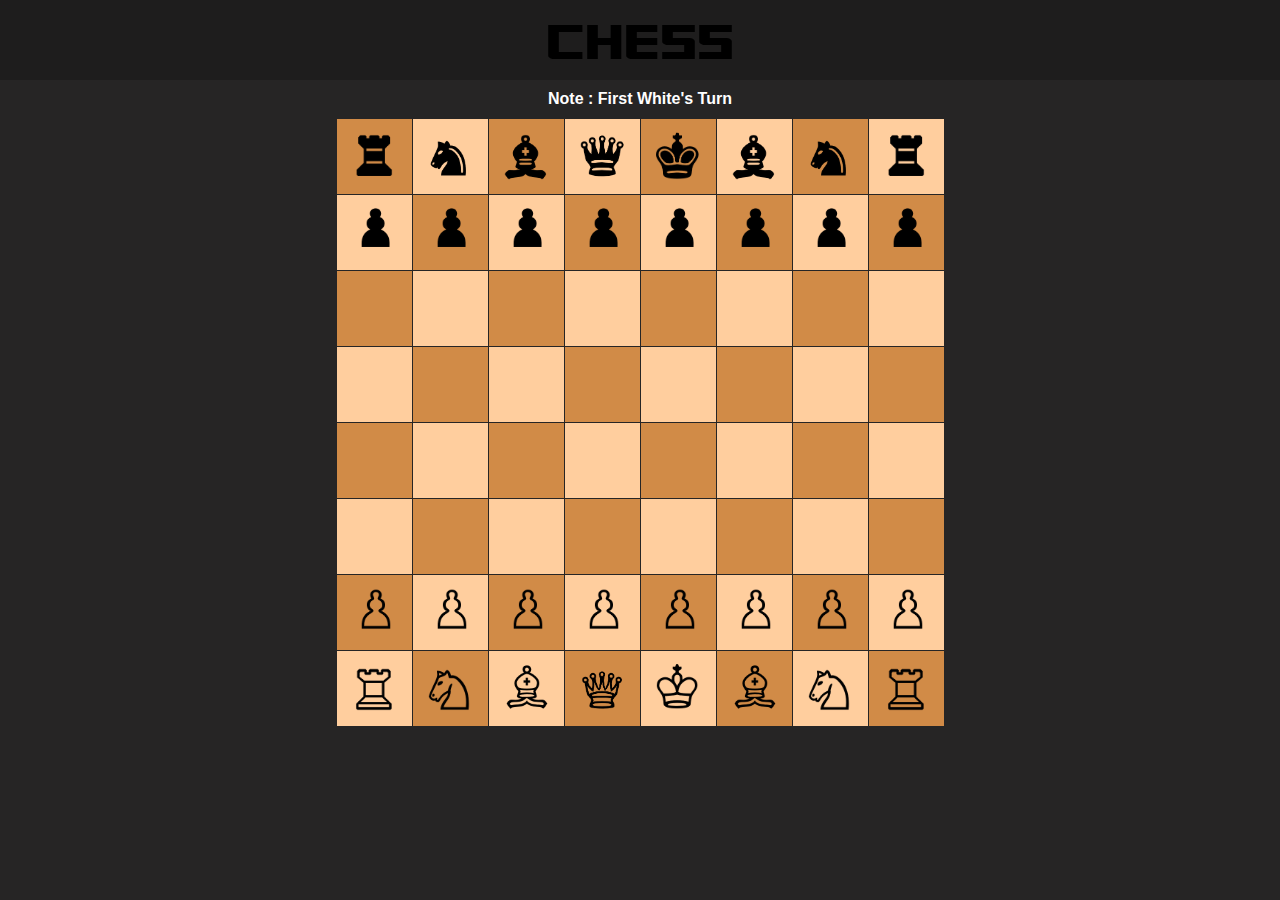
<file: index.html>
<!DOCTYPE html>
<html lang="en">

<head>
    <meta charset="UTF-8">
    <meta name="viewport" content="width=device-width, initial-scale=1.0">
    <title>Chess</title>
     <link rel="icon" href="assests/Bknight.png">
    <link rel="stylesheet" href="style.css">
    <link rel="stylesheet" href="https://cdnjs.cloudflare.com/ajax/libs/font-awesome/6.4.2/css/all.min.css" integrity="sha512-z3gLpd7yknf1YoNbCzqRKc4qyor8gaKU1qmn+CShxbuBusANI9QpRohGBreCFkKxLhei6S9CQXFEbbKuqLg0DA==" crossorigin="anonymous" referrerpolicy="no-referrer" />
</head>

<body>

    <div class="header">
        <h1><i class="fa-solid fa-chess-rook"></i> Chess </h1>
    </div>

    
    <h4 id="tog">Note : First White's Turn </h4>

    <ul>

        <div class="divv" id="row8">
            <li class="box" id="b801">Brook</li>
            <li class="box" id="b802">Bknight</li>
            <li class="box" id="b803">Bbishop</li>
            <li class="box" id="b804">Bqueen</li>
            <li class="box" id="b805">Bking</li>
            <li class="box" id="b806">Bbishop</li>
            <li class="box" id="b807">Bknight</li>
            <li class="box" id="b808">Brook</li>
        </div>
        <div class="divv" id="row7">
            <li class="box" id="b701">Bpawn</li>
            <li class="box" id="b702">Bpawn</li>
            <li class="box" id="b703">Bpawn</li>
            <li class="box" id="b704">Bpawn</li>
            <li class="box" id="b705">Bpawn</li>
            <li class="box" id="b706">Bpawn</li>
            <li class="box" id="b707">Bpawn</li>
            <li class="box" id="b708">Bpawn</li>
        </div>
        <div class="divv" id="row6">
            <li class="box" id="b601"></li>
            <li class="box" id="b602"></li>
            <li class="box" id="b603"></li>
            <li class="box" id="b604"></li>
            <li class="box" id="b605"></li>
            <li class="box" id="b606"></li>
            <li class="box" id="b607"></li>
            <li class="box" id="b608"></li>
        </div>
        <div class="divv" id="row5">
            <li class="box" id="b501"></li>
            <li class="box" id="b502"></li>
            <li class="box" id="b503"></li>
            <li class="box" id="b504"></li>
            <li class="box" id="b505"></li>
            <li class="box" id="b506"></li>
            <li class="box" id="b507"></li>
            <li class="box" id="b508"></li>
        </div>
        <div class="divv" id="row4">
            <li class="box" id="b401"></li>
            <li class="box" id="b402"></li>
            <li class="box" id="b403"></li>
            <li class="box" id="b404"></li>
            <li class="box" id="b405"></li>
            <li class="box" id="b406"></li>
            <li class="box" id="b407"></li>
            <li class="box" id="b408"></li>
        </div>
        <div class="divv" id="row3">
            <li class="box" id="b301"></li>
            <li class="box" id="b302"></li>
            <li class="box" id="b303"></li>
            <li class="box" id="b304"></li>
            <li class="box" id="b305"></li>
            <li class="box" id="b306"></li>
            <li class="box" id="b307"></li>
            <li class="box" id="b308"></li>
        </div>

        <div class="divv" id="row2">
            <li class="box Wpawn" id="b201">Wpawn</li>
            <li class="box Wpawn" id="b202">Wpawn</li>
            <li class="box Wpawn" id="b203">Wpawn</li>
            <li class="box Wpawn" id="b204">Wpawn</li>
            <li class="box Wpawn" id="b205">Wpawn</li>
            <li class="box Wpawn" id="b206">Wpawn</li>
            <li class="box Wpawn" id="b207">Wpawn</li>
            <li class="box Wpawn" id="b208">Wpawn</li>
        </div>
        <div class="divv" id="row1">
            <li class="box" id="b101">Wrook</li>
            <li class="box" id="b102">Wknight</li>
            <li class="box" id="b103">Wbishop</li>
            <li class="box" id="b104">Wqueen</li>
            <li class="box" id="b105">Wking</li>
            <li class="box" id="b106">Wbishop</li>
            <li class="box" id="b107">Wknight</li>
            <li class="box" id="b108">Wrook</li>
        </div>

    </ul>
    <script src="app.js"></script>
</body>

<script>


   
</script>

</html>
</file>
<file: style.css>
@font-face {
    font-family: brave;
    src: url(./assests/bravephoenixexpand.ttf);
}


* {
    margin: 0;
    padding: 0;
}

body {
    display: grid;
    place-items: center;
    overflow-x: hidden;
}
body{
    background-size: cover;
    background-color: #262525;;
}

h1 {
    margin: 10px;
    font-family: brave;
    font-size: 50px;
    font-weight: 500;
    color: rgb(0, 0, 0);
}

h4{
    color: rgb(255, 255, 255);
    font-family: sans-serif;
}

ul {
    display: grid;
    grid-template-columns: 1fr;
}


.header{
    height: 80px;
    width: 100%;
    background-color: rgba(0,0,0,.2);
    display: flex;
    justify-content: center;
    align-items: center;
}


.divv {
    display: flex;
}

li {
    list-style: none;
    display: grid;
    place-items: center;
    font-size: 0px;
}

.box {
    margin: .5px;
    width: 75px;
    height: 75px;
}

#tog {
    margin: 10px 0px;
}


.allimg {
    width: 45px;
    position: relative;
    bottom: 5px;
}

.allpawn {
    transform: scale(.7);
}

.authcont {
    width: 100vw;
}

.author {
    float: right;
    margin-right: 50px;

}


@media (max-width:650px){

    #tog {
        margin-bottom: 70px;

    }

    .box {
        width: 11vw;
        height: 11vw;
    }

    .allimg {
        width: 7vw;
    }
}
</file>
